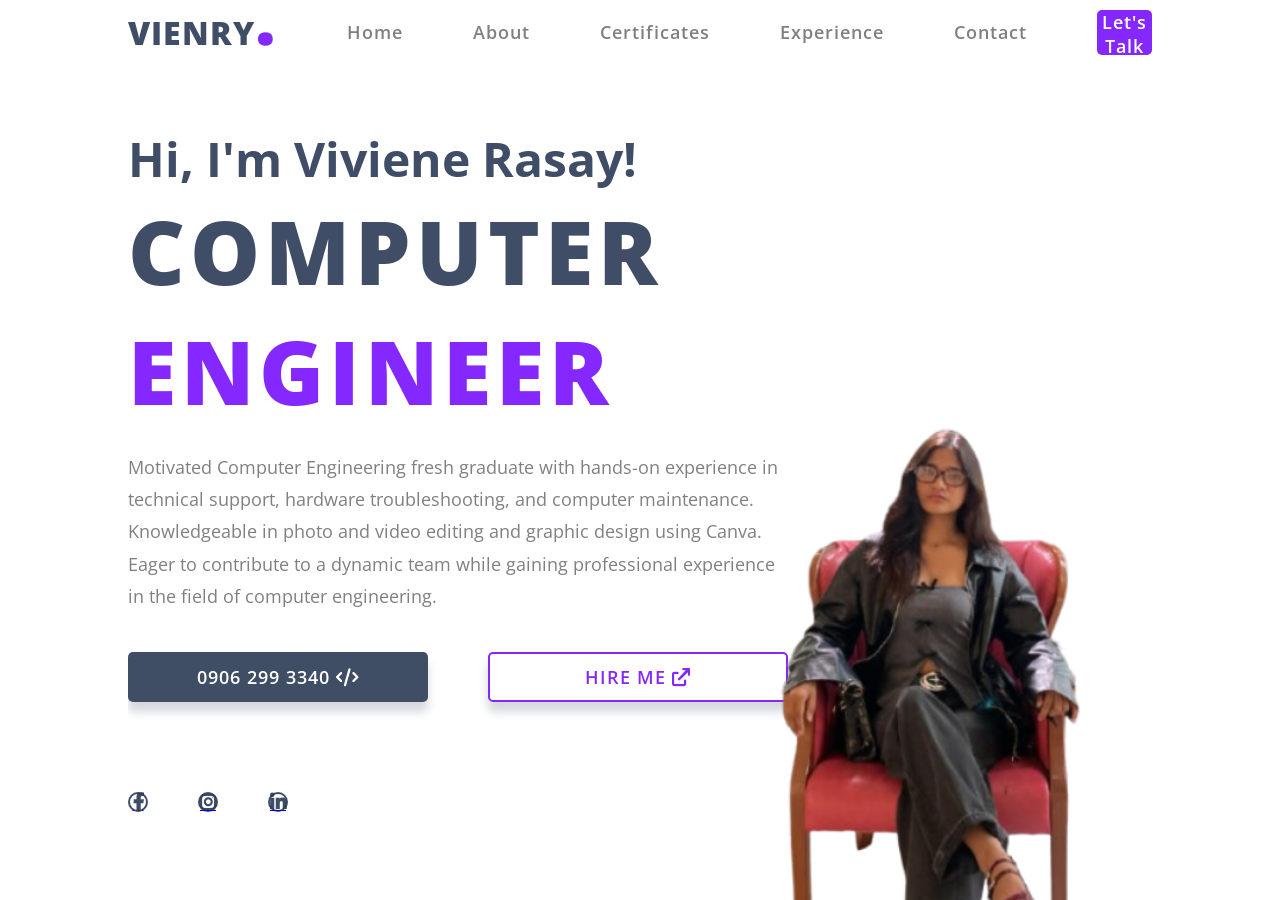
<file: index.html>
<!DOCTYPE html>
<html lang="en">

<head>
  <meta charset="UTF-8">
  <meta name="viewport" content="width=device-width, initial-scale=1.0">
  <title>Vienry</title>

  <!-- icons -->
  <link rel="stylesheet" href="https://cdnjs.cloudflare.com/ajax/libs/font-awesome/6.0.0-beta3/css/all.min.css">

  <!-- Styles -->
  <link rel="stylesheet" href="styles.css">

</head>

<body>
  <section id="hero">
    <header>
      <a class="header-logo">Vienry<span>.</span></a>
      <nav>
        <a class="nav-item" href="index.html">Home</a>
        <a class="nav-item" href="about.html">About</a>
        <a class="nav-item" href="certificates.html">Certificates</a>
        <a class="nav-item" href="experience.html">Experience</a>
        <a class="nav-item" href="contact.html">Contact</a>
      </nav>
      <button class="header-btn">Let's Talk</button>
    </header>

    <div class="content">
      <div class="left">
        <h3>Hi, I'm Viviene Rasay!</h3>
        <h1>Computer <span>Engineer</span></h1>
        <p>
          Motivated Computer Engineering fresh graduate with hands-on experience in technical support, hardware troubleshooting, and computer maintenance. Knowledgeable in photo and video editing and graphic design using Canva. Eager to contribute to a dynamic team while gaining professional experience in the field of computer engineering.
        </p>
        <div class="cta-section">
          <button class="cta-1">0906 299 3340
            <i class="fa-solid fa-code"></i>
          </button>
          <button class="cta-2">Hire me
            <i class="fa-solid fa-arrow-up-right-from-square"></i>
          </button>
        </div>
        <div class="social-section">

            <a href="https://www.facebook.com/share/1QodhRmQvW/?mibextid=wwXIfr" target="_blank">
              <i class="fa-brands fa-facebook-f"></i>
            </a>

            <a href="https://www.instagram.com/vien.ry" target="_blank">
              <i class="fa-brands fa-instagram"></i>
            </a>

            <a href="https://www.linkedin.com/in/viviene-rasay-49560129b/" target="_blank">
              <i class="fa-brands fa-linkedin-in"></i>
            </a>

        </div>
      </div>

      <div class="right">
        <div class="img-wrap">
          <img class="hero-img " src="pro.jpg">
        </div>
      </div>


    </div>
  </section>

</body>

</html>
</file>
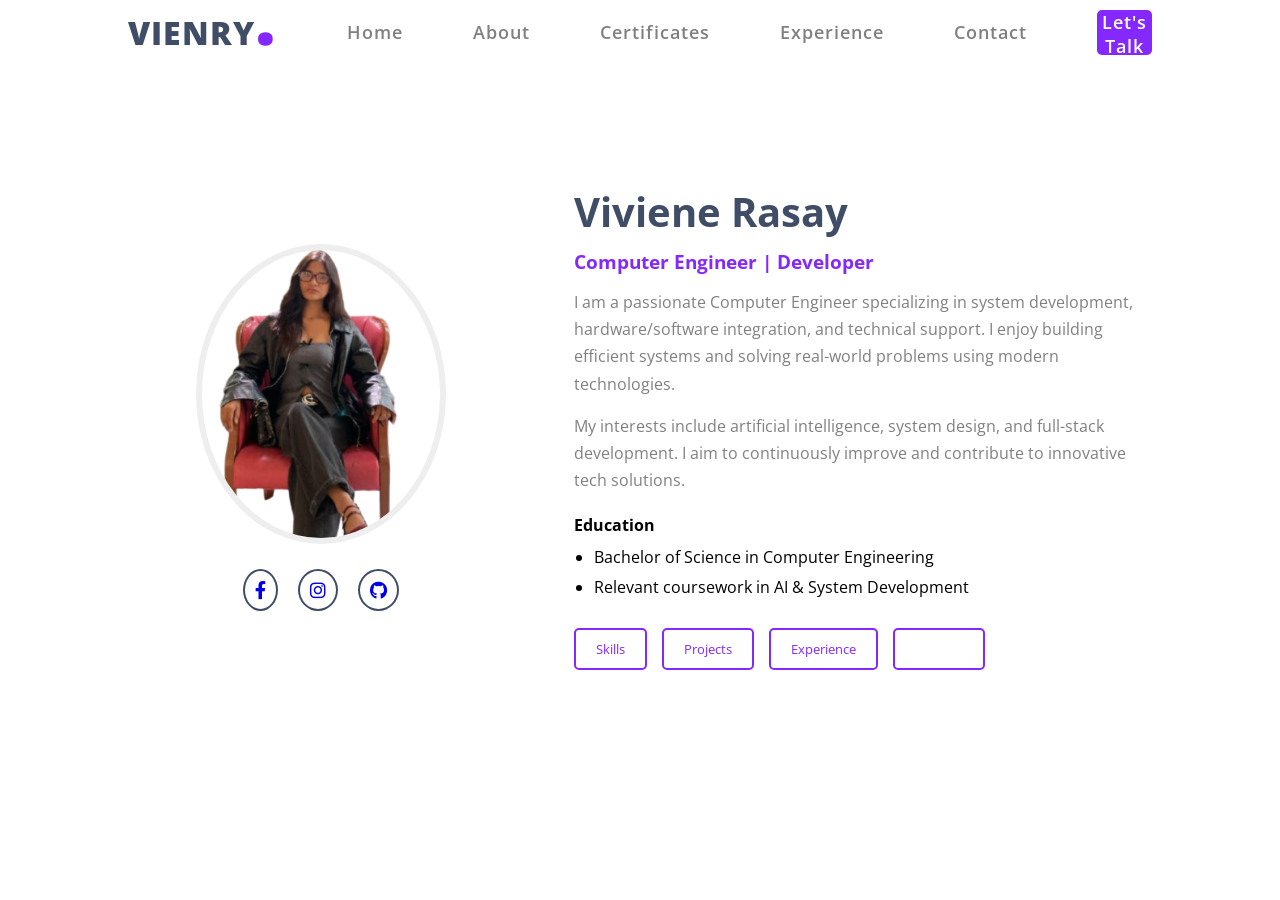
<file: about.html>
<!DOCTYPE html>
<html lang="en">
<head>
  <meta charset="UTF-8">
  <meta name="viewport" content="width=device-width, initial-scale=1.0">
  <title>About | Vienry</title>

  <!-- Icons -->
  <link rel="stylesheet" href="https://cdnjs.cloudflare.com/ajax/libs/font-awesome/6.0.0-beta3/css/all.min.css">

  <!-- Styles -->
  <link rel="stylesheet" href="styles.css">
</head>
<body>

<header>
  <a class="header-logo" href="index.html">Vienry<span>.</span></a>
  <nav>
    <a class="nav-item" href="index.html">Home</a>
    <a class="nav-item" href="about.html">About</a>
    <a class="nav-item" href="certificates.html">Certificates</a>
    <a class="nav-item" href="experience.html">Experience</a>
    <a class="nav-item" href="contact.html">Contact</a>
  </nav>
  <button class="header-btn">Let's Talk</button>
</header>

<section class="about-section">

  <div class="about-container">

    <!-- LEFT (IMAGE + SOCIALS) -->
    <div class="about-left">
      <img src="pro.jpg" alt="Profile">

      <div class="about-socials">

            <a href="https://www.facebook.com/share/1QodhRmQvW/?mibextid=wwXIfr" target="_blank">
              <i class="fa-brands fa-facebook-f"></i>
            </a>

            <a href="https://www.instagram.com/vien.ry" target="_blank">
              <i class="fa-brands fa-instagram"></i>
            </a>

            <a href="https://github.com/vienrasay" target="_blank">
              <i class="fa-brands fab fa-github"></i>
            </a>

        </div>
    </div>

    <!-- RIGHT (INFO) -->
    <div class="about-right">
      <h1>Viviene Rasay</h1>
      <h3>Computer Engineer | Developer</h3>

      <p>
        I am a passionate Computer Engineer specializing in system development,
        hardware/software integration, and technical support. I enjoy building
        efficient systems and solving real-world problems using modern technologies.
      </p>

      <p>
        My interests include artificial intelligence, system design, and
        full-stack development. I aim to continuously improve and contribute
        to innovative tech solutions.
      </p>

      <div class="about-education">
        <h4>Education</h4>
        <ul>
          <li>Bachelor of Science in Computer Engineering</li>
          <li>Relevant coursework in AI & System Development</li>
        </ul>
      </div>

      <!-- BUTTONS -->
      <div class="about-buttons">
        <button>Skills</button>
        <button>Projects</button>
        <button>Experience</button>
        <button class="dark-btn">Resume</button>
      </div>

    </div>

  </div>

</section>

</body>
</html>
</file>
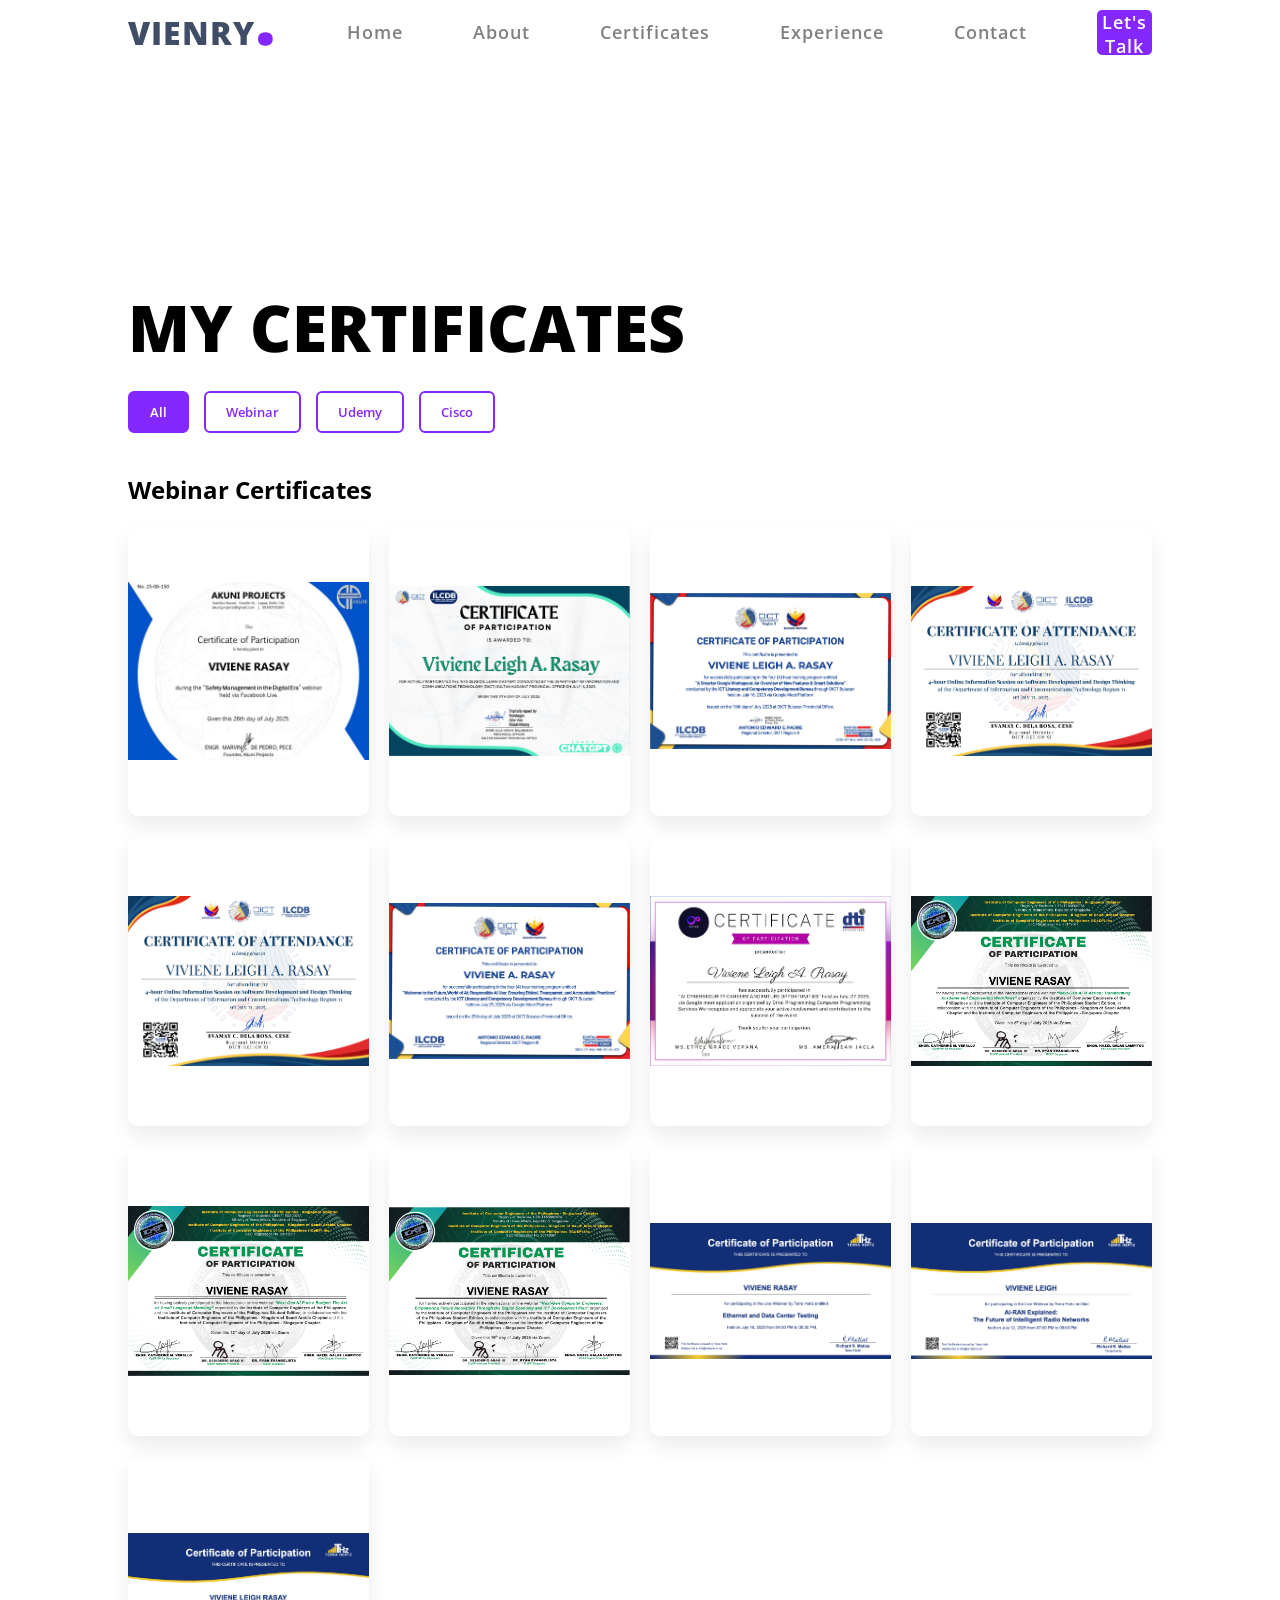
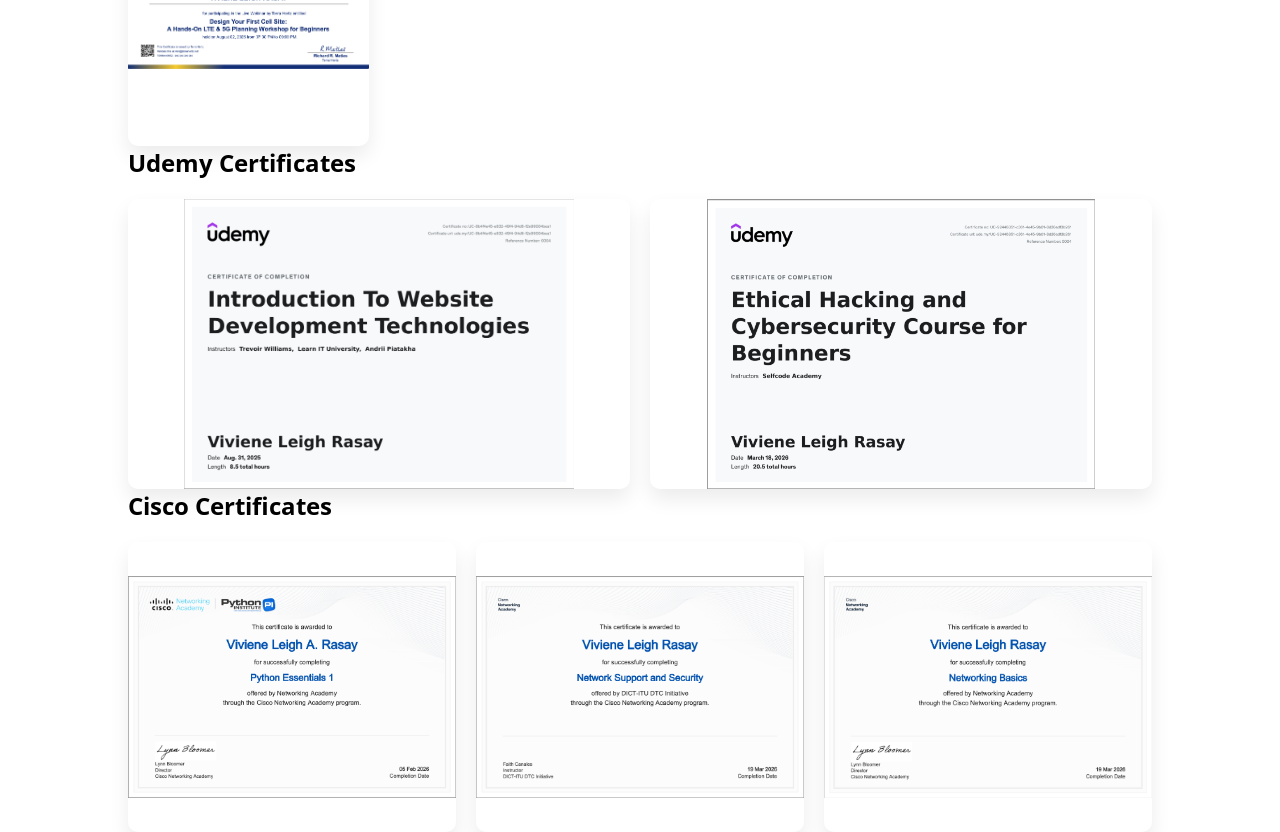
<file: certificates.html>
<!DOCTYPE html>
<html lang="en">
<head>
  <meta charset="UTF-8">
  <meta name="viewport" content="width=device-width, initial-scale=1.0">
  <title>Certificates | Vienry</title>
  <link rel="stylesheet" href="styles.css">
</head>
<body>

<header>
  <a class="header-logo" href="index.html">Vienry<span>.</span></a>
  <nav>
    <a class="nav-item" href="index.html">Home</a>
    <a class="nav-item" href="about.html">About</a>
    <a class="nav-item" href="certificates.html">Certificates</a>
    <a class="nav-item" href="experience.html">Experience</a>
    <a class="nav-item" href="contact.html">Contact</a>
  </nav>
  <button class="header-btn">Let's Talk</button>
</header>

<section style="padding-top:100px">
  <section class="page">

  <h1>My Certificates</h1>

  <!-- FILTER BUTTONS -->
  <div class="filter-buttons">
    <button class="filter-btn active" onclick="filterCert('all')">All</button>
    <button class="filter-btn" onclick="filterCert('webinar')">Webinar</button>
    <button class="filter-btn" onclick="filterCert('udemy')">Udemy</button>
    <button class="filter-btn" onclick="filterCert('cisco')">Cisco</button>
  </div>

  <!-- WEBINARS -->
  <h2>Webinar Certificates</h2>
  <div class="cert-grid">

    <img src="certificates/akuni1.png" class="cert-img webinar">
    <img src="certificates/dict1.png" class="cert-img webinar">
    <img src="certificates/dict2.png" class="cert-img webinar">
    <img src="certificates/dict3.png" class="cert-img webinar">
    <img src="certificates/dict3.png" class="cert-img webinar">
    <img src="certificates/dict4.png" class="cert-img webinar">
    <img src="certificates/epcps1.png" class="cert-img webinar">
    <img src="certificates/icpep1.png" class="cert-img webinar">
    <img src="certificates/icpep2.png" class="cert-img webinar">
    <img src="certificates/icpep3.png" class="cert-img webinar">
    <img src="certificates/th1.png" class="cert-img webinar">
    <img src="certificates/th2.png" class="cert-img webinar">
    <img src="certificates/th3.png" class="cert-img webinar">

  </div>

  <!-- UDEMY -->
  <h2>Udemy Certificates</h2>
  <div class="cert-grid">

    <img src="certificates/udemy1.png" class="cert-img udemy">
    <img src="certificates/udemy2.png" class="cert-img udemy">
  </div>

  <!-- CISCO -->
  <h2>Cisco Certificates</h2>
  <div class="cert-grid">

    <img src="certificates/cisco1.png" class="cert-img cisco">
    <img src="certificates/cisco2.png" class="cert-img cisco">
    <img src="certificates/cisco3.png" class="cert-img cisco">

  </div>

</section>

<script>
function filterCert(category) {
  const images = document.querySelectorAll('.cert-img');
  const buttons = document.querySelectorAll('.filter-btn');

  // button active state
  buttons.forEach(btn => btn.classList.remove('active'));
  event.target.classList.add('active');

  images.forEach(img => {
    if (category === 'all') {
      img.style.display = 'block';
    } else {
      if (img.classList.contains(category)) {
        img.style.display = 'block';
      } else {
        img.style.display = 'none';
      }
    }
  });
}
</script>

</body>
</html>
</file>
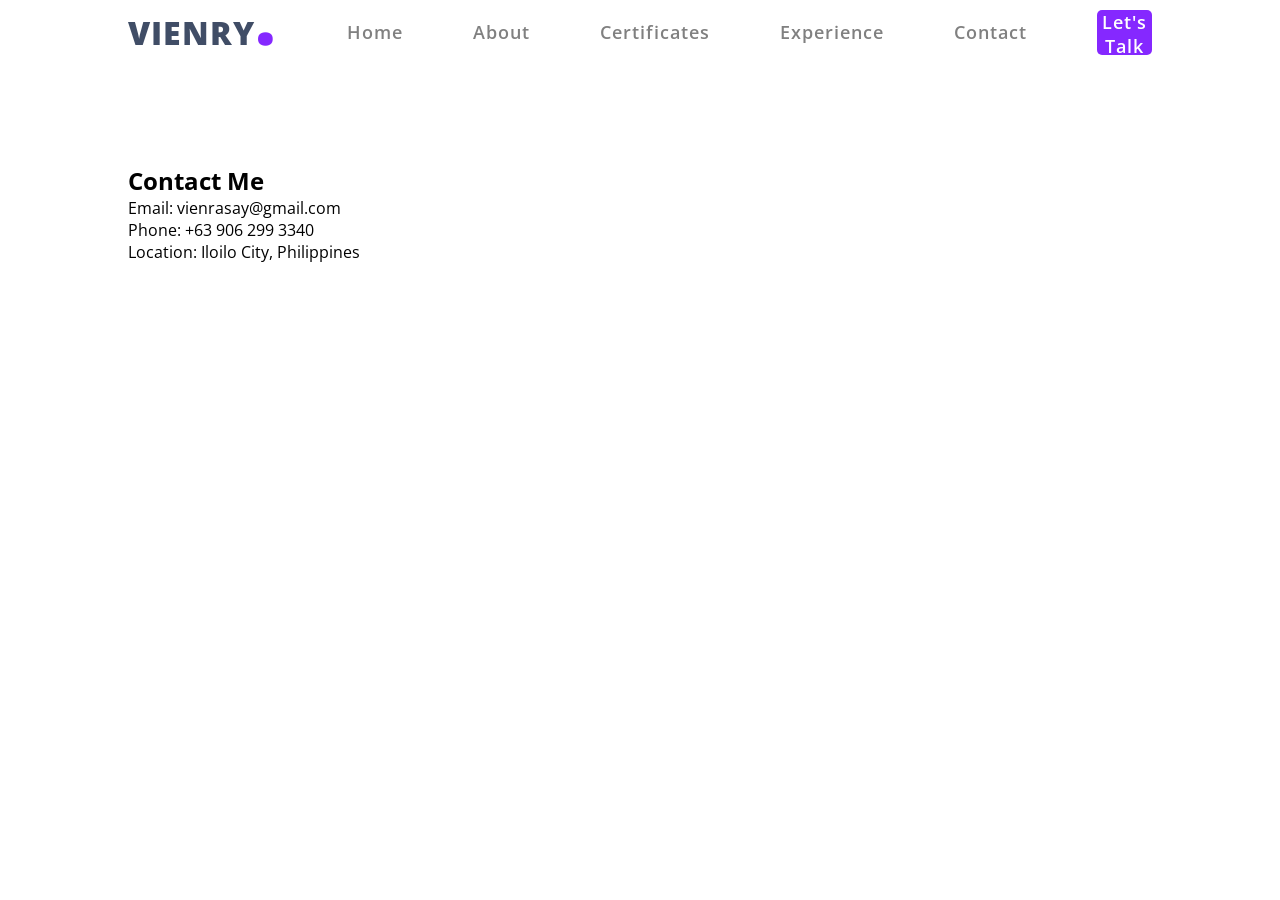
<file: contact.html>
<!DOCTYPE html>
<html lang="en">
<head>
  <meta charset="UTF-8">
  <meta name="viewport" content="width=device-width, initial-scale=1.0">
  <title>Contact | Vienry</title>
  <link rel="stylesheet" href="styles.css">
</head>
<body>

<header>
  <a class="header-logo" href="index.html">Vienry<span>.</span></a>
  <nav>
    <a class="nav-item" href="index.html">Home</a>
    <a class="nav-item" href="about.html">About</a>
    <a class="nav-item" href="certificates.html">Certificates</a>
    <a class="nav-item" href="experience.html">Experience</a>
    <a class="nav-item" href="contact.html">Contact</a>
  </nav>
  <button class="header-btn">Let's Talk</button>
</header>

<section style="padding-top:100px">
  <h1>Contact Me</h1>

  <p>Email: vienrasay@gmail.com</p>
  <p>Phone: +63 906 299 3340</p>
  <p>Location: Iloilo City, Philippines</p>

</section>

</body>
</html>
</file>
<file: styles.css>
@import url('https://fonts.googleapis.com/css2?family=Open+Sans:ital,wght@0,300..800;1,300..800&display=swap');

* {
  padding: 0;
  margin: 0;
  outline: none;
  border: none;
  font-family: "Open Sans", sans-serif;
  box-sizing: border-box;
}

body {
  padding: 0 10%;
}

/* HERO */
#hero {
  height: 100vh;
  overflow-x: hidden; /* FIX: prevents overlay blocking clicks */
  position: relative;
}

/* HEADER (FIX: always clickable above everything) */
header {
  display: flex;
  align-items: center;
  gap: 70px;
  animation: topIn 1.4s ease-in-out forwards;
  opacity: 0;
  animation-delay: 0.2s;

  position: relative;
  z-index: 9999; /* IMPORTANT FIX */
}

/* LOGO */
.header-logo {
  font-size: 32px;
  font-weight: 800;
  letter-spacing: 1px;
  text-transform: uppercase;
  color: rgba(43, 58, 85, 0.9);
  text-decoration: none;
}

.header-logo span {
  font-size: 72px;
  color: rgb(133, 40, 255);
  line-height: 0.2;
}

/* NAV */
nav {
  flex: 1;
  display: flex;
  align-items: center;
  gap: 70px;
  padding: 20px 0;
}

.nav-item {
  font-size: 18px;
  font-weight: 600;
  letter-spacing: 1px;
  color: grey;
  transition: 0.3s;
  cursor: pointer;
  text-transform: capitalize;
  text-decoration: none;
}

.nav-item:hover {
  color: rgb(133, 40, 255);
}

/* BUTTON */
.header-btn {
  font-size: 18px;
  font-weight: 600;
  letter-spacing: 1px;
  background-color: rgb(133, 40, 255);
  color: white;
  height: 45px;
  width: 200px;
  border-radius: 5px;
  cursor: pointer;
  transition: 0.3s;
}

.header-btn:hover {
  background-color: rgb(96, 28, 184);
}

/* CONTENT */
.content {
  display: grid;
  grid-template-columns: 1.2fr 1fr;
  position: relative;
  z-index: 1; /* FIX */
}

.left {
  display: flex;
  flex-direction: column;
  justify-content: center;
  gap: 40px;
  height: 90vh;
}

.content h3 {
  font-size: 3rem;
  color: rgba(43, 58, 85, 0.9);
  animation: bottomIn 1.4s ease-in-out forwards;
  opacity: 0;
  animation-delay: 0.2s;
}

.content h1 {
  font-size: 5.5rem;
  color: rgba(43, 58, 85, 0.9);
  text-transform: uppercase;
  font-weight: 800;
  letter-spacing: 5px;
  margin: -40px 0;
  animation: bottomIn 1.4s ease-in-out forwards;
  opacity: 0;
  animation-delay: 0.3s;
}

h1 span {
  color: rgb(133, 40, 255);
}

.content p {
  font-size: 18px;
  line-height: 1.8;
  color: grey;
  margin-top: 20px;
  animation: bottomIn 1.4s ease-in-out forwards;
  opacity: 0;
  animation-delay: 0.4s;
}

/* CTA */
.cta-section {
  display: flex;
  align-items: center;
  gap: 60px;
}

.cta-section button {
  font-size: 18px;
  font-weight: 600;
  letter-spacing: 1px;
  text-transform: uppercase;
  height: 50px;
  width: 300px;
  cursor: pointer;
  transition: 0.3s;
  border-radius: 5px;
  box-shadow: 0 10px 10px rgba(43, 58, 85, 0.2);

  animation: bottomIn 1.4s ease-in-out forwards;
  opacity: 0;
  animation-delay: 0.5s;
}

.cta-1 {
  background-color: rgba(43, 58, 85, 0.9);
  color: white;
}

.cta-2 {
  background-color: transparent;
  color: rgb(133, 40, 255);
  border: 2px solid rgb(133, 40, 255);
}

.cta-section button:hover {
  background-color: rgb(133, 40, 255);
  color: white;
}

/* RIGHT IMAGE FIX (IMPORTANT) */
.right {
  position: relative;
  z-index: 1;
}

.hero-img {
  width: 110%;
  position: absolute;
  bottom: 50px;
  right: 0;

  animation: imgIn 1.4s ease-in-out forwards;
  animation-delay: 0.2s;
  opacity: 0;

  pointer-events: none; /* FIX: prevents blocking nav clicks */
}

/* SOCIAL */
.social-section {
  display: flex;
  align-items: center;
  gap: 50px;
  margin-top: 50px;
}

.social-section i {
  font-size: 18px;
  font-weight: 600;
  border: 2px solid rgba(43, 58, 85, 0.9);
  display: flex;
  align-items: center;
  justify-content: center;
  height: 20px;
  width: 20px;
  padding: 8px;
  border-radius: 25px;
  color: rgba(43, 58, 85, 0.9);
  cursor: pointer;
  transition: 0.3s;

  animation: bottomIn 1.4s ease-in-out forwards;
  opacity: 0;
  animation-delay: 0.6s;
}

.social-section i:hover {
  color: rgb(133, 40, 255);
  border-color: rgb(133, 40, 255);
  transform: scale(1.1);
}

.img-wrap {
  width: 100%;
  height: 100vh;
}

/* ANIMATIONS */
@keyframes bottomIn {
  from {
    transform: translateY(250px);
  }
  to {
    transform: translateY(0);
    opacity: 1;
  }
}

@keyframes topIn {
  from {
    transform: translateY(-100px);
  }
  to {
    transform: translateY(0);
    opacity: 1;
  }
}

@keyframes imgIn {
  from {
    transform: translateY(250px) scale(0.8);
  }
  to {
    transform: translateY(0) scale(1);
    opacity: 1;
  }
}

/* RESPONSIVE */
@media screen and (max-width: 428px) {
  body {
    padding: 0 3%;
  }

  #hero {
    overflow: visible;
  }

  header {
    flex-direction: column;
    gap: 30px;
  }

  nav {
    flex-direction: column;
    gap: 20px;
  }

  .content {
    display: flex;
    flex-direction: column;
    padding-top: 100px;
  }

  .content h3 {
    font-size: 1.5rem;
  }

  .content h1 {
    font-size: 3rem;
    letter-spacing: 3px;
    margin: -10px 0;
  }

  .content p {
    margin-top: 0;
  }

  .cta-section {
    flex-direction: column;
    gap: 20px;
  }

  .social-section {
    justify-content: center;
  }

  .hero-img {
    display: none;
  }
}

.filter-buttons {
  display: flex;
  gap: 15px;
  margin: 20px 0 40px;
  flex-wrap: wrap;
}

.filter-btn {
  padding: 10px 20px;
  border: 2px solid rgb(133, 40, 255);
  background: transparent;
  color: rgb(133, 40, 255);
  border-radius: 6px;
  cursor: pointer;
  transition: 0.3s;
  font-weight: 600;
}

.filter-btn:hover,
.filter-btn.active {
  background: rgb(133, 40, 255);
  color: white;
}

.cert-grid {
  display: grid;
  grid-template-columns: repeat(auto-fit, minmax(240px, 1fr));
  gap: 20px;
  margin-top: 20px;
}

/* FIXED UNIFORM CERTIFICATE SIZE */
.cert-img {
  width: 100%;
  height: 290px;          /* fixed uniform height */
  object-fit: contain;      /* crops image nicely */
  object-position: center;
  border-radius: 10px;
  box-shadow: 0 10px 20px rgba(0,0,0,0.08);
  cursor: pointer;
  transition: 0.3s;
}

/* hover effect */
.cert-img:hover {
  transform: scale(1.05);
  box-shadow: 0 15px 30px rgba(0,0,0,0.2);
}

/* ABOUT PAGE */
.about-section {
  padding-top: 120px;
}

.about-container {
  display: grid;
  grid-template-columns: 1fr 1.5fr;
  gap: 60px;
  align-items: center;
}

/* LEFT SIDE */
.about-left {
  text-align: center;
}

.about-left img {
  width: 250px;
  height: 300px;
  border-radius: 50%;
  object-fit: cover;          /* keeps aspect ratio */
  object-position: bottom; /* IMPORTANT: keeps your face centered */
  border: 6px solid #eee;
}

/* SOCIALS */
.about-socials {
  margin-top: 20px;
  display: flex;
  justify-content: center;
  gap: 20px;
}

.about-socials i {
  font-size: 18px;
  padding: 10px;
  border: 2px solid rgba(43, 58, 85, 0.9);
  border-radius: 50%;
  cursor: pointer;
  transition: 0.3s;
}

.about-socials i:hover {
  color: rgb(133, 40, 255);
  border-color: rgb(133, 40, 255);
}

/* RIGHT SIDE */
.about-right h1 {
  font-size: 2.5rem;
  color: rgba(43, 58, 85, 0.9);
}

.about-right h3 {
  margin: 10px 0;
  color: rgb(133, 40, 255);
}

.about-right p {
  margin: 15px 0;
  color: grey;
  line-height: 1.7;
}

/* EDUCATION */
.about-education {
  margin-top: 20px;
}

.about-education h4 {
  margin-bottom: 10px;
}

.about-education ul {
  padding-left: 20px;
}

.about-education li {
  margin-bottom: 8px;
}

/* BUTTONS */
.about-buttons {
  margin-top: 30px;
  display: flex;
  gap: 15px;
  flex-wrap: wrap;
}

.about-buttons button {
  padding: 10px 20px;
  border: 2px solid rgb(133, 40, 255);
  background: transparent;
  color: rgb(133, 40, 255);
  border-radius: 5px;
  cursor: pointer;
  transition: 0.3s;
}

.about-buttons button:hover {
  background: rgb(133, 40, 255);
  color: white;
}

.dark-btn {
  background: rgba(43, 58, 85, 0.9);
  color: white !important;
  border: none;
}

/* RESPONSIVE */
@media (max-width: 768px) {
  .about-container {
    grid-template-columns: 1fr;
    text-align: center;
  }
}

/* PAGE STYLE */
.page {
  padding-top: 120px;
}

.page h1 {
  font-size: 4rem;
  font-weight: 800;
  text-transform: uppercase;
}

.page h1 span {
  color: rgb(133, 40, 255);
}

.page h3 {
  margin-top: 10px;
  color: grey;
}

/* PPT CONTAINER */
.ppt-container {
  position: relative;
  max-width: 900px;
  margin: 40px auto;
  display: flex;
  align-items: center;
  justify-content: center;
}

/* IMAGE */
.ppt-image {
  width: 100%;
  height: 500px;
  object-fit: contain;
  border-radius: 10px;
  box-shadow: 0 10px 30px rgba(0,0,0,0.2);
  transition: 0.4s ease;
}

/* BUTTONS */
.ppt-btn {
  position: absolute;
  top: 50%;
  transform: translateY(-50%);
  background: rgb(133, 40, 255);
  color: white;
  border: none;

  width: 45px;        /* FIX: equal width */
  height: 45px;       /* FIX: equal height */

  display: flex;      /* centers the arrow */
  align-items: center;
  justify-content: center;

  font-size: 22px;
  cursor: pointer;
  border-radius: 50%; /* makes it circular */
  z-index: 10;
  transition: 0.3s;
}

.ppt-btn.left {
  left: 10px;
}

.ppt-btn.right {
  right: 10px;
}

.ppt-btn:hover {
  background: rgb(96, 28, 184);
  transform: translateY(-50%) scale(1.1);
}

/* COUNTER */
#ppt-counter {
  text-align: center;
  color: grey;
  margin-top: 10px;
}

/* INFO BOX */
.experience-info {
  margin-top: 60px;
  border-top: 1px solid #eee;
  padding-top: 40px;
}

.experience-info h2 {
  color: rgb(133, 40, 255);
  margin-bottom: 10px;
}

.experience-info p {
  color: grey;
  line-height: 1.8;
}
</file>
